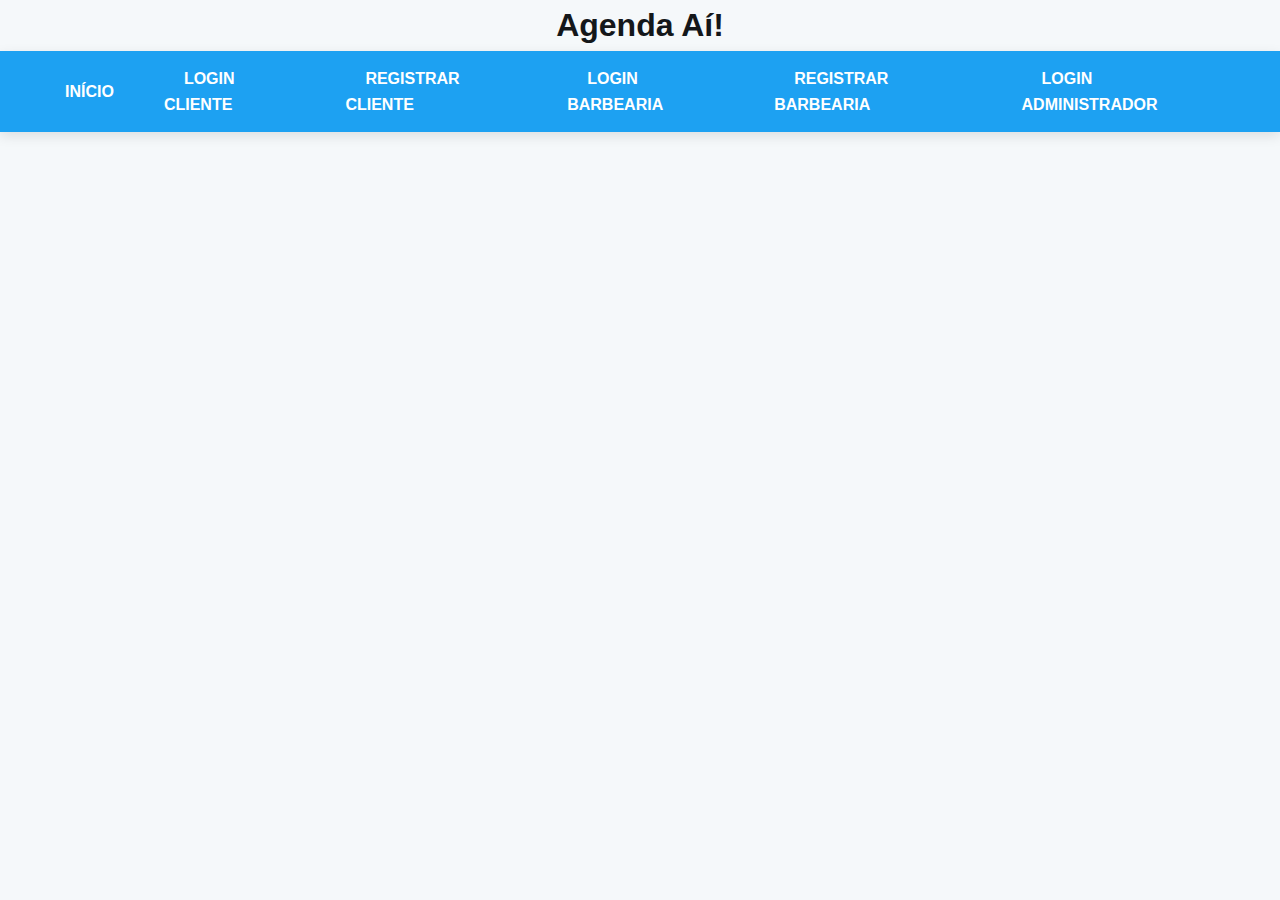
<file: index.html>
<!DOCTYPE html>
<html lang="pt-BR">
<head>
    <meta charset="UTF-8">
    <title>Página Inicial - Barbearia</title>
    <!-- Fonte Montserrat do Google Fonts -->
    <link href="https://fonts.googleapis.com/css2?family=Montserrat:wght@400;700&display=swap" rel="stylesheet">
    <!-- Arquivo CSS -->
    <link rel="stylesheet" href="styles.css">
</head>
<body>
    <center><h1>Agenda Aí!</h1></center>

    <!-- Navegação -->
    <nav>
        <ul id="menu">
            <li><a href="index.html">Início</a></li>
            <!-- Links adicionais serão inseridos via JavaScript -->
        </ul>
    </nav>

    <div id="barbeariasGrid" class="barbearias-grid">
    <!-- Barbearias serão carregadas aqui via JavaScript -->
    <script type="text/javascript">
        document.addEventListener('DOMContentLoaded', function() {
    const barbearias = JSON.parse(localStorage.getItem('barbearias')) || [];
    const grid = document.getElementById('barbeariasGrid');

    barbearias.forEach(barbearia => {
        const div = document.createElement('div');
        div.classList.add('barbearia-item');
        div.textContent = barbearia.nome; // Assumindo que cada barbearia tem uma propriedade 'nome'
        
        // Fazendo o quadrinho ser clicável e redirecionando para a página de agendamento
        div.addEventListener('click', () => {
            window.location.href = `schedule.html?barbeariaId=${barbearia.id}`; // Assumindo que cada barbearia tem um 'id' único
        });

        grid.appendChild(div);
    });
});

    </script>
</div>


    <!-- Scripts -->
    <script src="script.js"></script>
    <script>
        // Adicionar links ao menu com base no usuário logado
        const usuarioLogado = JSON.parse(sessionStorage.getItem('usuarioLogado'));
        const menu = document.getElementById('menu');

        if (usuarioLogado) {
            // Verifica o tipo de usuário logado e adiciona os links apropriados
            if (usuarioLogado.tipo === 'clientes') {
                menu.innerHTML += `
                    <li><a href="schedule.html">Agendar Horário</a></li>
                    <li><a href="#" id="logoutBtn">Logout</a></li>
                `;
            } else if (usuarioLogado.tipo === 'barbearias') {
                menu.innerHTML += `
                    <li><a href="appointments.html">Ver Agendamentos</a></li>
                    <li><a href="barber_services.html">Gerenciar Serviços</a></li>
                    <li><a href="#" id="logoutBtn">Logout</a></li>
                `;
            } else if (usuarioLogado.tipo === 'administradores') {
                menu.innerHTML += `
                    <li><a href="admin.html">Administração</a></li>
                    <li><a href="#" id="logoutBtn">Logout</a></li>
                `;
            }

            // Evento de logout
            document.getElementById('logoutBtn').addEventListener('click', function() {
                sessionStorage.removeItem('usuarioLogado');
                window.location.href = 'index.html';
            });

        } else {
            // Se nenhum usuário estiver logado, adicionar os links de login e registro
            menu.innerHTML += `
                <li><a href="login_client.html">Login Cliente</a></li>
                <li><a href="register_client.html">Registrar Cliente</a></li>
                <li><a href="login_barber.html">Login Barbearia</a></li>
                <li><a href="register_barber.html">Registrar Barbearia</a></li>
                <li><a href="login_admin.html">Login Administrador</a></li>
            `;
        }

        // Função para carregar as barbearias cadastradas
        function carregarBarbearias() {
            const barbearias = JSON.parse(localStorage.getItem('barbearias')) || [];
            const barbeariasContainer = document.getElementById('barbeariasContainer');

            // Limpar o container antes de preencher
            barbeariasContainer.innerHTML = '';

            // Criar um quadrinho para cada barbearia
            barbearias.forEach(barbearia => {
                const barbeariaDiv = document.createElement('div');
                barbeariaDiv.classList.add('barbearia-quad');
                barbeariaDiv.innerHTML = `
                    <h3>${barbearia.nome}</h3>
                    <p>Email: ${barbearia.email}</p>
                    <button onclick="selecionarBarbearia('${barbearia.id}')">Selecionar</button>
                `;
                barbeariasContainer.appendChild(barbeariaDiv);
            });
        }

        // Função para selecionar uma barbearia e redirecionar para o login do cliente
        function selecionarBarbearia(barbeariaId) {
            // Armazenar a barbearia selecionada no sessionStorage
            sessionStorage.setItem('barbeariaSelecionada', barbeariaId);
            // Redirecionar para o login do cliente
            window.location.href = 'login_client.html';
        }

        // Carregar as barbearias ao abrir a página
        carregarBarbearias();



    </script>
</body>
</html>
</file>
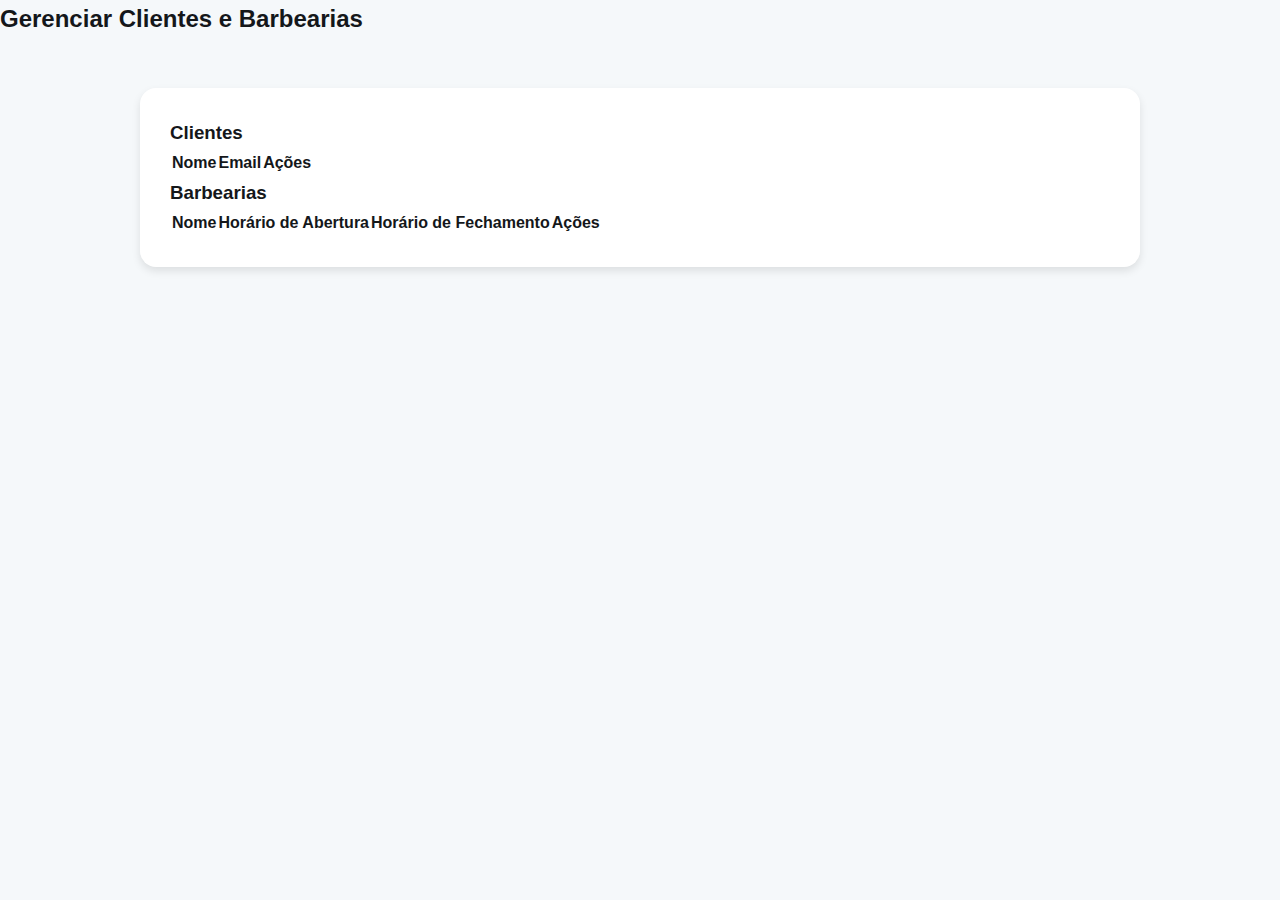
<file: admin.html>
<!DOCTYPE html>
<html lang="pt-BR">
<head>
    <meta charset="UTF-8">
    <title>Admin - Gerenciar Clientes e Barbearias</title>
    <link rel="stylesheet" href="styles.css">
</head>
<body>
    <h2>Gerenciar Clientes e Barbearias</h2>

    <div class="container">
        <h3>Clientes</h3>
        <table id="clientesTable">
            <thead>
                <tr>
                    <th>Nome</th>
                    <th>Email</th>
                    <th>Ações</th>
                </tr>
            </thead>
            <tbody>
                <!-- Clientes serão carregados aqui -->
            </tbody>
        </table>

        <h3>Barbearias</h3>
        <table id="barbeariasTable">
            <thead>
                <tr>
                    <th>Nome</th>
                    <th>Horário de Abertura</th>
                    <th>Horário de Fechamento</th>
                    <th>Ações</th>
                </tr>
            </thead>
            <tbody>
                <!-- Barbearias serão carregadas aqui -->
            </tbody>
        </table>
    </div>

    <script src="script.js"></script>
    <script>
        // Função para carregar os clientes
        function carregarClientes() {
            const clientes = JSON.parse(localStorage.getItem('clientes')) || [];
            const clientesTable = document.getElementById('clientesTable').querySelector('tbody');
            clientesTable.innerHTML = '';

            clientes.forEach((cliente, index) => {
                const row = document.createElement('tr');
                row.innerHTML = `
                    <td>${cliente.nome}</td>
                    <td>${cliente.email}</td>
                    <td>
                        <button onclick="editarCliente(${index})">Editar</button>
                        <button onclick="deletarCliente(${index})">Deletar</button>
                    </td>
                `;
                clientesTable.appendChild(row);
            });
        }

        // Função para carregar as barbearias
        function carregarBarbearias() {
            const barbearias = JSON.parse(localStorage.getItem('barbearias')) || [];
            const barbeariasTable = document.getElementById('barbeariasTable').querySelector('tbody');
            barbeariasTable.innerHTML = '';

            barbearias.forEach((barbearia, index) => {
                const row = document.createElement('tr');
                row.innerHTML = `
                    <td>${barbearia.nome}</td>
                    <td>${barbearia.horarioAbertura}</td>
                    <td>${barbearia.horarioFechamento}</td>
                    <td>
                        <button onclick="editarBarbearia(${index})">Editar</button>
                        <button onclick="deletarBarbearia(${index})">Deletar</button>
                    </td>
                `;
                barbeariasTable.appendChild(row);
            });
        }

        // Função para editar um cliente
        function editarCliente(index) {
            const clientes = JSON.parse(localStorage.getItem('clientes')) || [];
            const cliente = clientes[index];

            const nome = prompt('Editar Nome do Cliente:', cliente.nome);
            const email = prompt('Editar Email do Cliente:', cliente.email);

            if (nome && email) {
                clientes[index] = { nome, email };
                localStorage.setItem('clientes', JSON.stringify(clientes));
                carregarClientes(); // Recarregar a lista
            }
        }

        // Função para deletar um cliente
        function deletarCliente(index) {
            const clientes = JSON.parse(localStorage.getItem('clientes')) || [];
            if (confirm('Tem certeza que deseja deletar este cliente?')) {
                clientes.splice(index, 1);
                localStorage.setItem('clientes', JSON.stringify(clientes));
                carregarClientes(); // Recarregar a lista
            }
        }

        // Função para editar uma barbearia
        function editarBarbearia(index) {
            const barbearias = JSON.parse(localStorage.getItem('barbearias')) || [];
            const barbearia = barbearias[index];

            const nome = prompt('Editar Nome da Barbearia:', barbearia.nome);
            const horarioAbertura = prompt('Editar Horário de Abertura:', barbearia.horarioAbertura);
            const horarioFechamento = prompt('Editar Horário de Fechamento:', barbearia.horarioFechamento);

            if (nome && horarioAbertura && horarioFechamento) {
                barbearias[index] = { nome, horarioAbertura, horarioFechamento, servicos: barbearia.servicos };
                localStorage.setItem('barbearias', JSON.stringify(barbearias));
                carregarBarbearias(); // Recarregar a lista
            }
        }

        // Função para deletar uma barbearia
        function deletarBarbearia(index) {
            const barbearias = JSON.parse(localStorage.getItem('barbearias')) || [];
            if (confirm('Tem certeza que deseja deletar esta barbearia?')) {
                barbearias.splice(index, 1);
                localStorage.setItem('barbearias', JSON.stringify(barbearias));
                carregarBarbearias(); // Recarregar a lista
            }
        }

        // Carregar dados ao abrir a página
        carregarClientes();
        carregarBarbearias();
    </script>
</body>
</html>
</file>
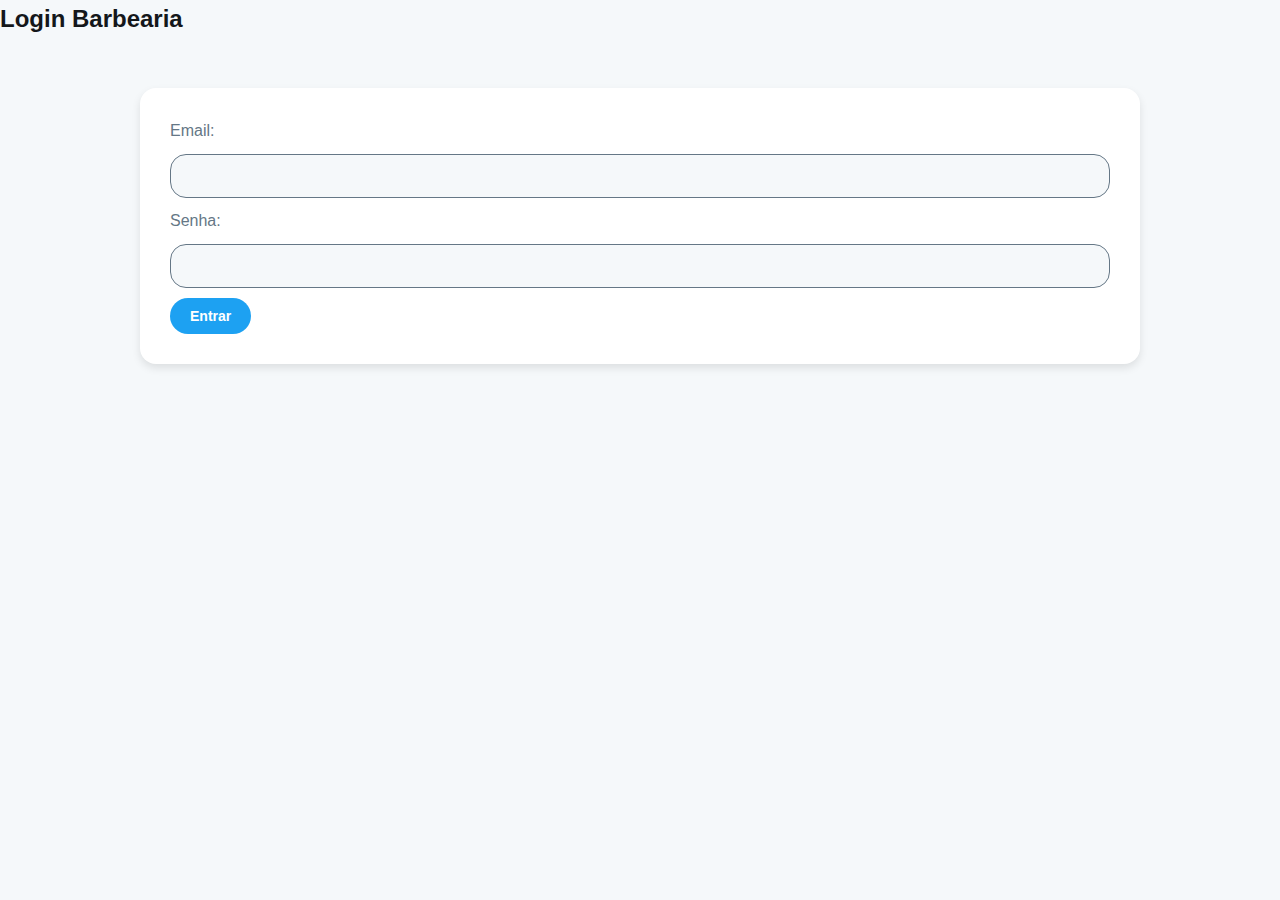
<file: barber_services.html>
<!DOCTYPE html>
<html lang="pt-BR">
<head>
    <meta charset="UTF-8">
    <title>Gerenciar Serviços da Barbearia</title>
    <!-- Fonte Montserrat do Google Fonts -->
    <link href="https://fonts.googleapis.com/css2?family=Montserrat:wght@400;700&display=swap" rel="stylesheet">
    <!-- Arquivo CSS -->
    <link rel="stylesheet" href="styles.css">
</head>
<body>
    <h2>Gerenciar Serviços da Barbearia</h2>

    <div class="container">
        <label for="nomeServico">Nome do Serviço:</label>
        <input type="text" id="nomeServico" required>

        <label for="duracaoServico">Duração (minutos):</label>
        <input type="number" id="duracaoServico" required>

        <label for="precoServico">Preço (R$):</label>
        <input type="number" id="precoServico" required>

        <button id="adicionarServicoBtn">Adicionar Serviço</button>

        <h3>Serviços Cadastrados:</h3>
        <ul id="listaServicos">
            <!-- Serviços serão listados aqui -->
        </ul>
    </div>

    <script src="script.js"></script>
    <script>
        // Verificar se a barbearia está logada
        const barberLogado = verificarLogin('barbearias');
        if (!barberLogado) {
            alert('Por favor, faça login como barbearia.');
            window.location.href = 'login_barber.html';
        }

        // Função para carregar os serviços da barbearia
        function carregarServicosBarbearia() {
            const servicos = JSON.parse(localStorage.getItem('servicosBarbearia')) || [];
            const listaServicos = document.getElementById('listaServicos');
            listaServicos.innerHTML = '';

            if (servicos.length === 0) {
                listaServicos.innerHTML = '<li>Nenhum serviço cadastrado.</li>';
            } else {
                servicos.forEach(servico => {
                    const li = document.createElement('li');
                    li.textContent = `${servico.nome} - ${servico.duracao} min - R$ ${servico.preco}`;
                    listaServicos.appendChild(li);
                });
            }
        }

        // Função para adicionar um serviço
        function adicionarServicoBarbearia() {
            const nome = document.getElementById('nomeServico').value;
            const duracao = Number(document.getElementById('duracaoServico').value);
            const preco = Number(document.getElementById('precoServico').value);

            if (!nome || !duracao || !preco) {
                alert('Por favor, preencha todos os campos.');
                return;
            }

            const servicos = JSON.parse(localStorage.getItem('servicosBarbearia')) || [];
            const novoServico = { nome, duracao, preco };
            servicos.push(novoServico);
            localStorage.setItem('servicosBarbearia', JSON.stringify(servicos));

            alert('Serviço adicionado com sucesso!');
            carregarServicosBarbearia();

            // Limpar os campos
            document.getElementById('nomeServico').value = '';
            document.getElementById('duracaoServico').value = '';
            document.getElementById('precoServico').value = '';
        }

        document.getElementById('adicionarServicoBtn').addEventListener('click', adicionarServicoBarbearia);

        // Carregar serviços ao abrir a página
        carregarServicosBarbearia();


        document.addEventListener('DOMContentLoaded', function() {
    const barbeariaLogada = JSON.parse(sessionStorage.getItem('barbeariaLogada'));

    if (!barbeariaLogada) {
        // Se não houver usuário logado, redireciona para a página de login
        alert('Por favor, faça o login novamente.');
        window.location.href = 'login_barbearia.html';
    } else {
        // Exibe as informações da barbearia logada
        document.getElementById('nomeBarbearia').textContent = `Bem-vindo, ${barbeariaLogada.nome}`;
    }
});


    </script>
</body>
</html>
</file>
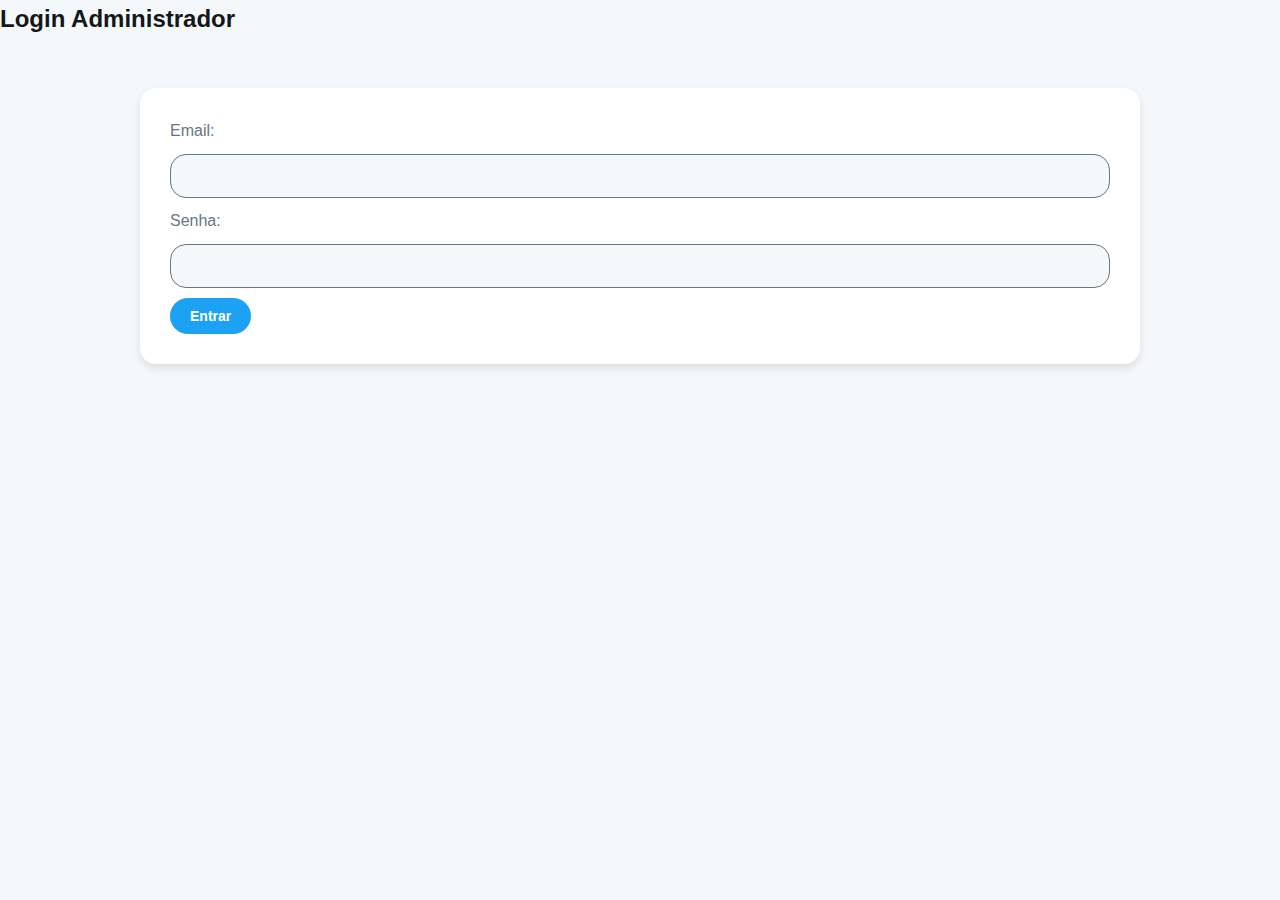
<file: login_admin.html>
<!DOCTYPE html>
<html lang="pt-BR">
<head>
    <meta charset="UTF-8">
    <title>Login Administrador</title>
    <!-- Fonte Montserrat do Google Fonts -->
    <link href="https://fonts.googleapis.com/css2?family=Montserrat:wght@400;700&display=swap" rel="stylesheet">
    <!-- Arquivo CSS -->
    <link rel="stylesheet" href="styles.css">
</head>
<body>
    <h2>Login Administrador</h2>

    <div class="container">
        <label for="email">Email:</label>
        <input type="email" id="email" required>

        <label for="senha">Senha:</label>
        <input type="password" id="senha" required>

        <button id="loginBtn">Entrar</button>
        <p class="error" id="errorMsg"></p>
    </div>

    <script src="script.js"></script>
    <script>
        // Evento de login do administrador
        document.getElementById('loginBtn').addEventListener('click', function() {
            const email = document.getElementById('email').value;
            const senha = document.getElementById('senha').value;

            // Tentar realizar o login do administrador
            const resultado = loginUsuario('administradores', email, senha);

            if (resultado.success) {
                window.location.href = 'admin.html';
            } else {
                document.getElementById('errorMsg').innerText = resultado.message;
            }
        });
    </script>
</body>
</html>
</file>
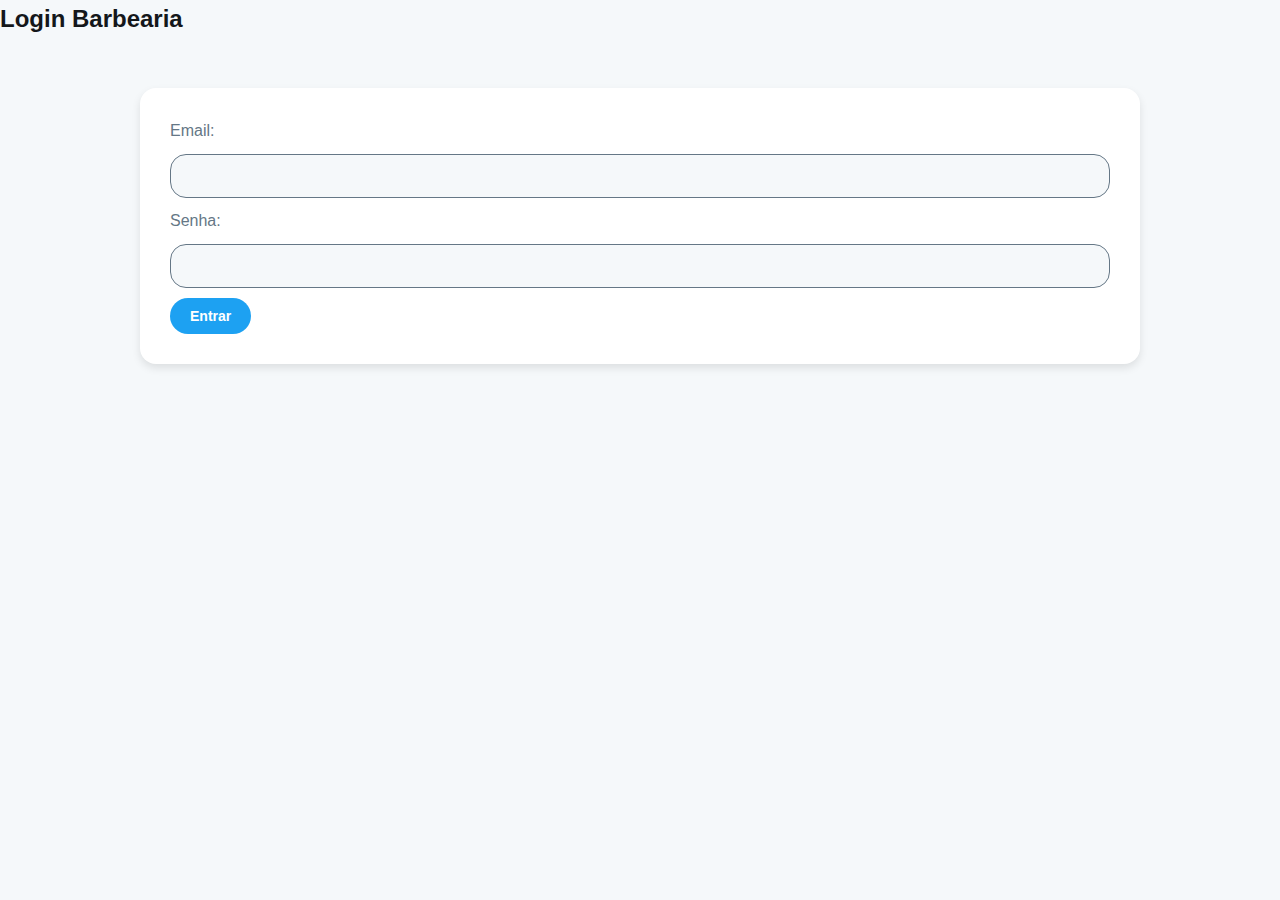
<file: login_barber.html>
<!DOCTYPE html>
<html lang="pt-BR">
<head>
    <meta charset="UTF-8">
    <title>Login Barbearia</title>
    <!-- Fonte Montserrat do Google Fonts -->
    <link href="https://fonts.googleapis.com/css2?family=Montserrat:wght@400;700&display=swap" rel="stylesheet">
    <!-- Arquivo CSS -->
    <link rel="stylesheet" href="styles.css">
</head>
<body>
    <h2>Login Barbearia</h2>

    <div class="container">
        <label for="email">Email:</label>
        <input type="email" id="email" required>

        <label for="senha">Senha:</label>
        <input type="password" id="senha" required>

        <button id="loginBarbeariaBtn">Entrar</button>
        <p class="error" id="errorMsg"></p> <!-- Exibir erro aqui -->
    </div>

    <!-- Mover o script para o final -->
    <script src="script.js"></script>
    <script>
        // Função de login quando o botão "Entrar" é clicado
        document.getElementById('loginBarbeariaBtn').addEventListener('click', function() {
            console.log('O botão Entrar foi clicado!'); // Depuração
            const emailInput = document.getElementById('email').value.trim().toLowerCase();
            const senhaInput = document.getElementById('senha').value.trim();
            const errorMsg = document.getElementById('errorMsg');
            errorMsg.textContent = ''; // Limpa a mensagem de erro

            // Recuperar as barbearias do localStorage
            const barbearias = JSON.parse(localStorage.getItem('barbearias')) || [];

            // Verificar se a barbearia com o email e senha fornecidos existe
            const barbeariaEncontrada = barbearias.find(barbearia => 
                barbearia.email.toLowerCase() === emailInput && barbearia.senha === senhaInput
            );

            if (barbeariaEncontrada) {
                // Armazenar a sessão do usuário (simula login)
                sessionStorage.setItem('barbeariaLogada', JSON.stringify(barbeariaEncontrada));

                // Redirecionar para a página da barbearia
                alert('Login realizado com sucesso!');
                window.location.href = 'barber_services.html';
            } else {
                // Exibir mensagem de erro diretamente na página
                errorMsg.textContent = 'Email ou senha incorretos!';
                errorMsg.style.color = 'red'; // Exibir erro em vermelho
            }
        });
    </script>
</body>
</html>
</file>
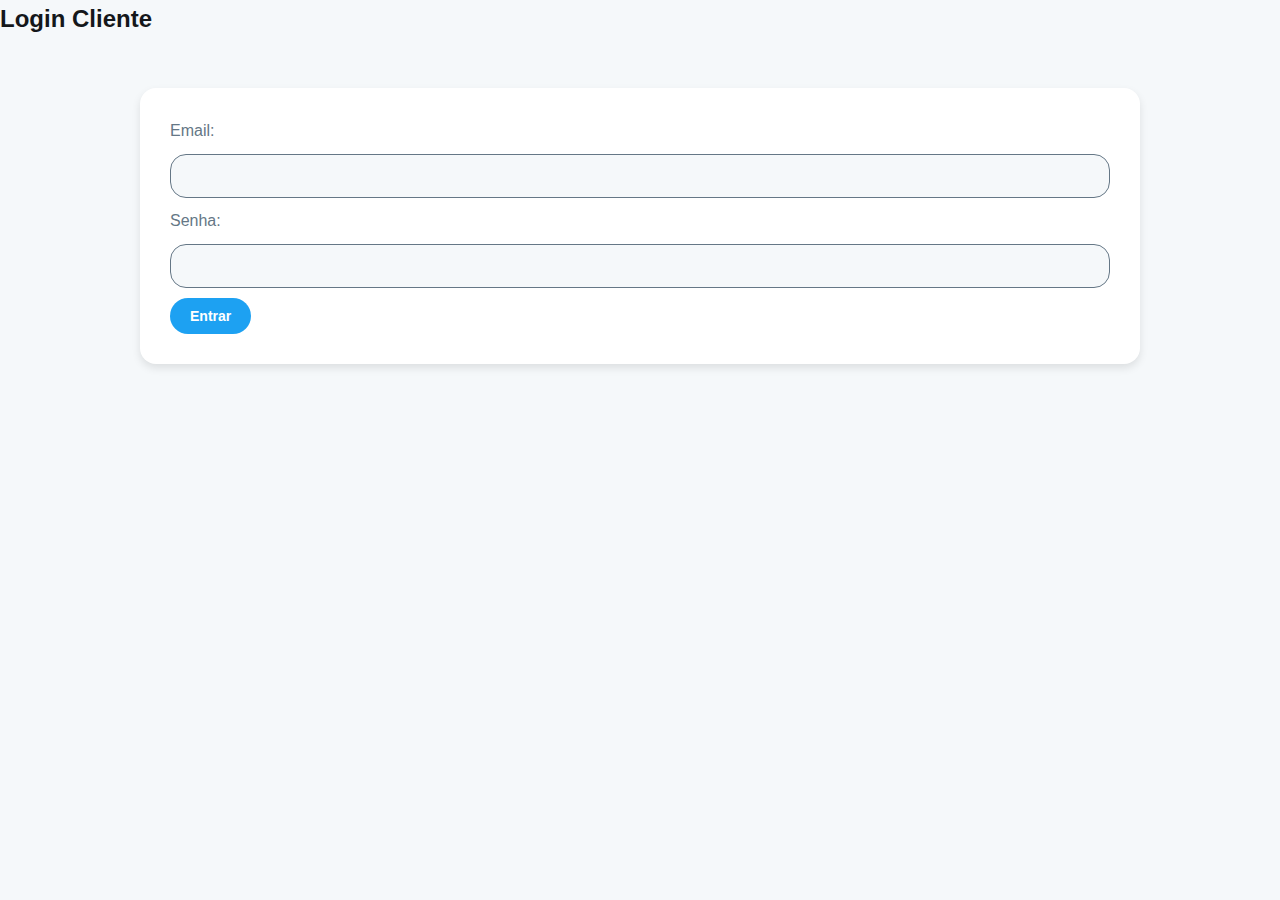
<file: login_client.html>
<!DOCTYPE html>
<html lang="pt-BR">
<head>
    <meta charset="UTF-8">
    <title>Login Cliente</title>
    <!-- Fonte Montserrat do Google Fonts -->
    <link href="https://fonts.googleapis.com/css2?family=Montserrat:wght@400;700&display=swap" rel="stylesheet">
    <!-- Arquivo CSS -->
    <link rel="stylesheet" href="styles.css">
</head>
<body>
    <h2>Login Cliente</h2>

    <div class="container">
        <label for="email">Email:</label>
        <input type="email" id="email" required>

        <label for="senha">Senha:</label>
        <input type="password" id="senha" required>

        <button id="loginClienteBtn">Entrar</button>
        <p class="error" id="errorMsg"></p>
    </div>

    <script src="script.js"></script>
    <script>
        // Evento de login do cliente
        document.getElementById('loginClienteBtn').addEventListener('click', function() {
            const email = document.getElementById('email').value;
            const senha = document.getElementById('senha').value;

            // Tentar realizar o login do cliente
            const resultado = loginUsuario('clientes', email, senha);

            if (resultado.success) {
                // Verificar se uma barbearia foi selecionada
                const barbeariaSelecionada = sessionStorage.getItem('barbeariaSelecionada');
                
                if (barbeariaSelecionada) {
                    // Redirecionar para a página de agendamento da barbearia
                    window.location.href = `schedule.html?barbearia=${barbeariaSelecionada}`;
                } else {
                    // Redirecionar para uma página padrão, se não houver barbearia selecionada
                    window.location.href = 'schedule.html';
                }
            } else {
                document.getElementById('errorMsg').innerText = resultado.message;
            }
        });
    </script>
</body>
</html>
</file>
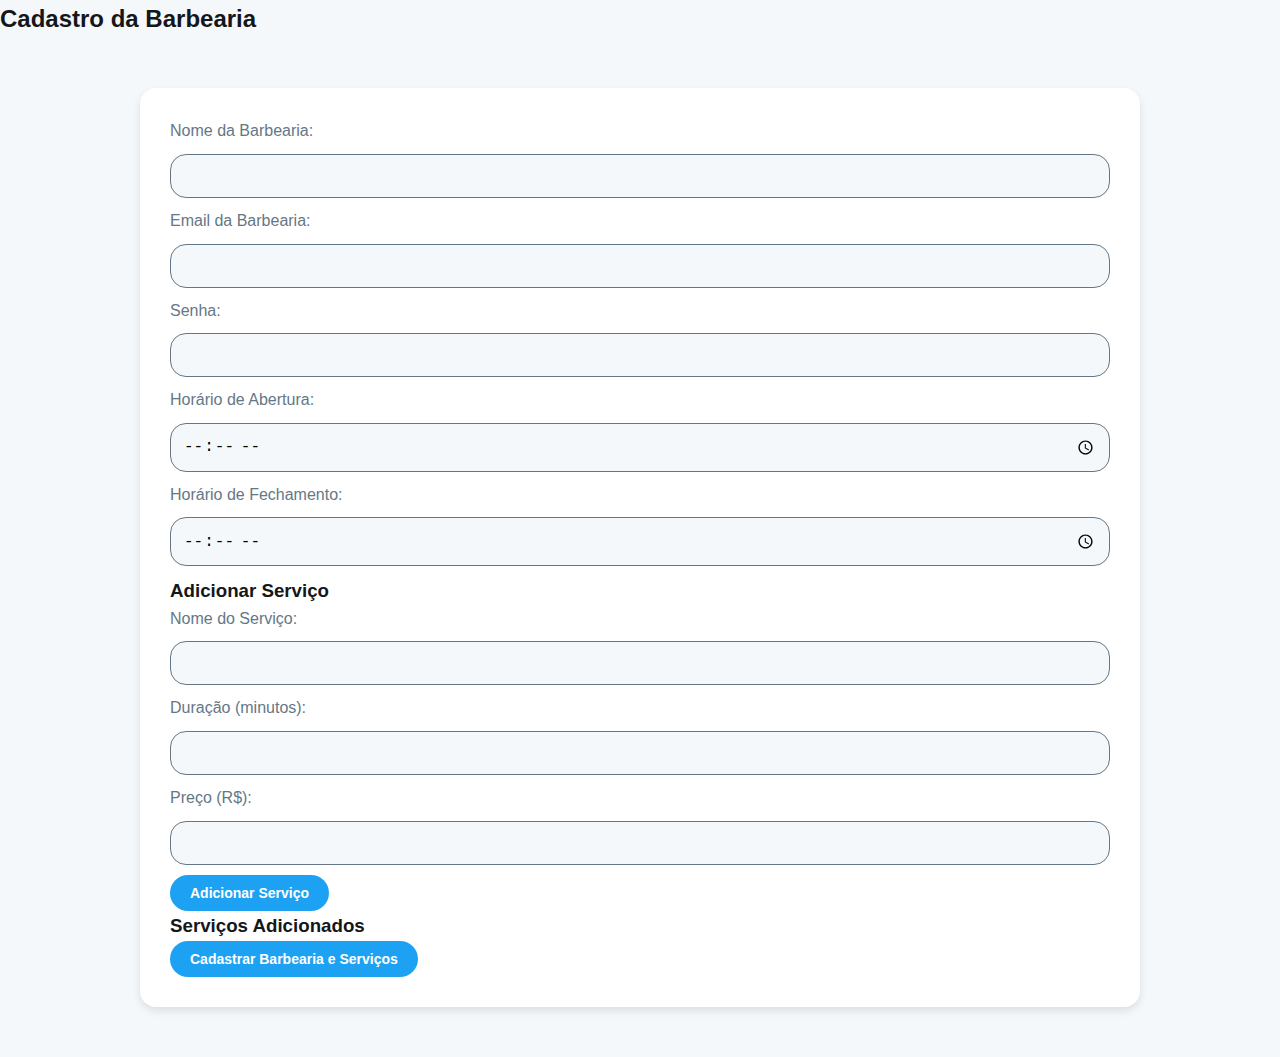
<file: register_barber.html>
<!DOCTYPE html>
<html lang="pt-BR">
<head>
    <meta charset="UTF-8">
    <title>Cadastro da Barbearia</title>
    <link rel="stylesheet" href="styles.css">
</head>
<body>
    <h2>Cadastro da Barbearia</h2>

    <div class="container">
        <label for="nomeBarbearia">Nome da Barbearia:</label>
        <input type="text" id="nomeBarbearia" required>

        <label for="emailBarbearia">Email da Barbearia:</label>
        <input type="email" id="emailBarbearia" required>

        <label for="senhaBarbearia">Senha:</label>
        <input type="password" id="senhaBarbearia" required>

        <label for="horarioAbertura">Horário de Abertura:</label>
        <input type="time" id="horarioAbertura" required>

        <label for="horarioFechamento">Horário de Fechamento:</label>
        <input type="time" id="horarioFechamento" required>

        <h3>Adicionar Serviço</h3>
        <label for="nomeServico">Nome do Serviço:</label>
        <input type="text" id="nomeServico" required>

        <label for="duracaoServico">Duração (minutos):</label>
        <input type="number" id="duracaoServico" required>

        <label for="precoServico">Preço (R$):</label>
        <input type="number" id="precoServico" required>

        <button id="adicionarServicoBtn">Adicionar Serviço</button>

        <h3>Serviços Adicionados</h3>
        <ul id="listaServicos">
            <!-- Serviços adicionados aparecerão aqui -->
        </ul>

        <button id="cadastrarBarbeariaBtn">Cadastrar Barbearia e Serviços</button>
    </div>

    <script src="script.js"></script>
    <script>

       


        let servicos = [];

        function adicionarServico() {
            const nomeServico = document.getElementById('nomeServico').value;
            const duracaoServico = Number(document.getElementById('duracaoServico').value);
            const precoServico = Number(document.getElementById('precoServico').value);

            if (!nomeServico || !duracaoServico || !precoServico) {
                alert('Preencha todos os campos do serviço.');
                return;
            }

            const novoServico = { nome: nomeServico, duracao: duracaoServico, preco: precoServico };
            servicos.push(novoServico);

            // Exibir o serviço na lista
            const listaServicos = document.getElementById('listaServicos');
            const li = document.createElement('li');
            li.textContent = `${nomeServico} - ${duracaoServico} min - R$ ${precoServico}`;
            listaServicos.appendChild(li);

            // Limpar os campos do serviço
            document.getElementById('nomeServico').value = '';
            document.getElementById('duracaoServico').value = '';
            document.getElementById('precoServico').value = '';
        }

        function cadastrarBarbearia() {
             document.getElementById('cadastrarBarbeariaBtn').addEventListener('click', function() {
    const nome = document.getElementById('nomeBarbearia').value;
    const email = document.getElementById('emailBarbearia').value;
    const senha = document.getElementById('senhaBarbearia').value;
    const horarioAbertura = document.getElementById('horarioAbertura').value;
    const horarioFechamento = document.getElementById('horarioFechamento').value;

    if (!nome || !email || !senha || !horarioAbertura || !horarioFechamento) {
        alert('Por favor, preencha todos os campos.');
        return;
    }

    const novaBarbearia = {
        nome,
        email,
        senha, // Senha sendo armazenada aqui
        horarioAbertura,
        horarioFechamento
    };

    const barbearias = JSON.parse(localStorage.getItem('barbearias')) || [];
    barbearias.push(novaBarbearia);
    localStorage.setItem('barbearias', JSON.stringify(barbearias));

    alert('Barbearia cadastrada com sucesso!');
    window.location.href = 'index.html'; // Redirecionar para a página de login
});

        }

        document.getElementById('adicionarServicoBtn').addEventListener('click', adicionarServico);
        document.getElementById('cadastrarBarbeariaBtn').addEventListener('click', cadastrarBarbearia);
    </script>
</body>
</html>
</file>
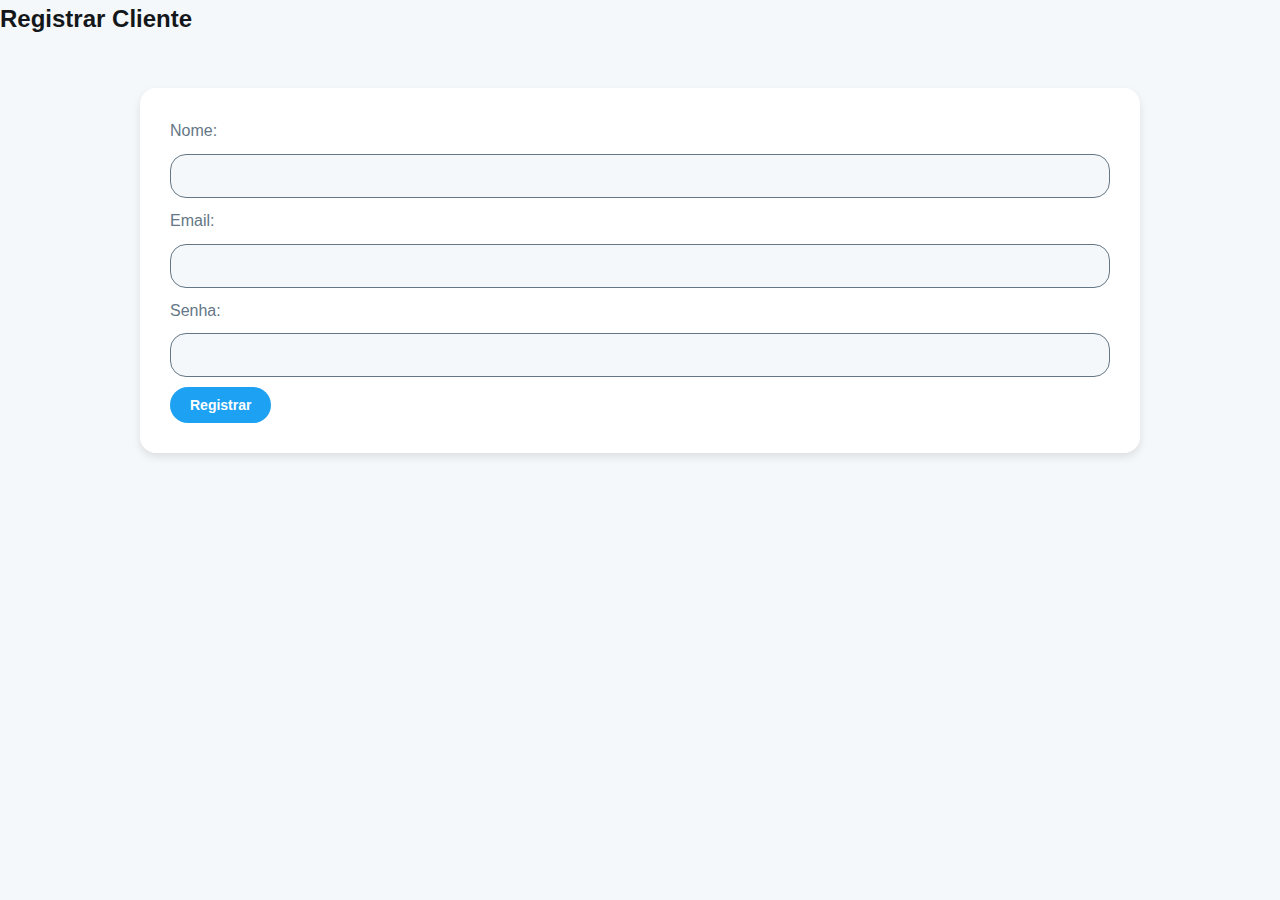
<file: register_client.html>
<!DOCTYPE html>
<html lang="pt-BR">
<head>
    <meta charset="UTF-8">
    <title>Registrar Cliente</title>
    <!-- Fonte Montserrat do Google Fonts -->
    <link href="https://fonts.googleapis.com/css2?family=Montserrat:wght@400;700&display=swap" rel="stylesheet">
    <!-- Arquivo CSS -->
    <link rel="stylesheet" href="styles.css">
</head>
<body>
    <h2>Registrar Cliente</h2>

    <div class="container">
        <label for="nome">Nome:</label>
        <input type="text" id="nome" required>

        <label for="email">Email:</label>
        <input type="email" id="email" required>

        <label for="senha">Senha:</label>
        <input type="password" id="senha" required>

        <button id="registerBtn">Registrar</button>
        <p class="error" id="errorMsg"></p>
    </div>

    <script src="script.js"></script>
    <script>
        // Função para simular registro no localStorage
        function registrarUsuario(colecao, dados) {
            // Verifica se os campos estão preenchidos
            if (!dados.nome || !dados.email || !dados.senha) {
                return { success: false, message: 'Todos os campos são obrigatórios.' };
            }

            // Simulando a gravação no localStorage (para fins de teste)
            let clientes = JSON.parse(localStorage.getItem(colecao)) || [];
            clientes.push(dados);
            localStorage.setItem(colecao, JSON.stringify(clientes));

            // Retorna sucesso
            return { success: true, message: 'Registro realizado com sucesso!' };
        }

        // Evento de registro do cliente
        document.getElementById('registerBtn').addEventListener('click', function() {
            const nome = document.getElementById('nome').value;
            const email = document.getElementById('email').value;
            const senha = document.getElementById('senha').value;

            // Tentar registrar o cliente
            const resultado = registrarUsuario('clientes', { nome, email, senha });

            if (resultado.success) {
                alert('Registro realizado com sucesso!');
                window.location.href = 'login_client.html';
            } else {
                document.getElementById('errorMsg').innerText = resultado.message;
            }
        });
    </script>
</body>
</html>
</file>
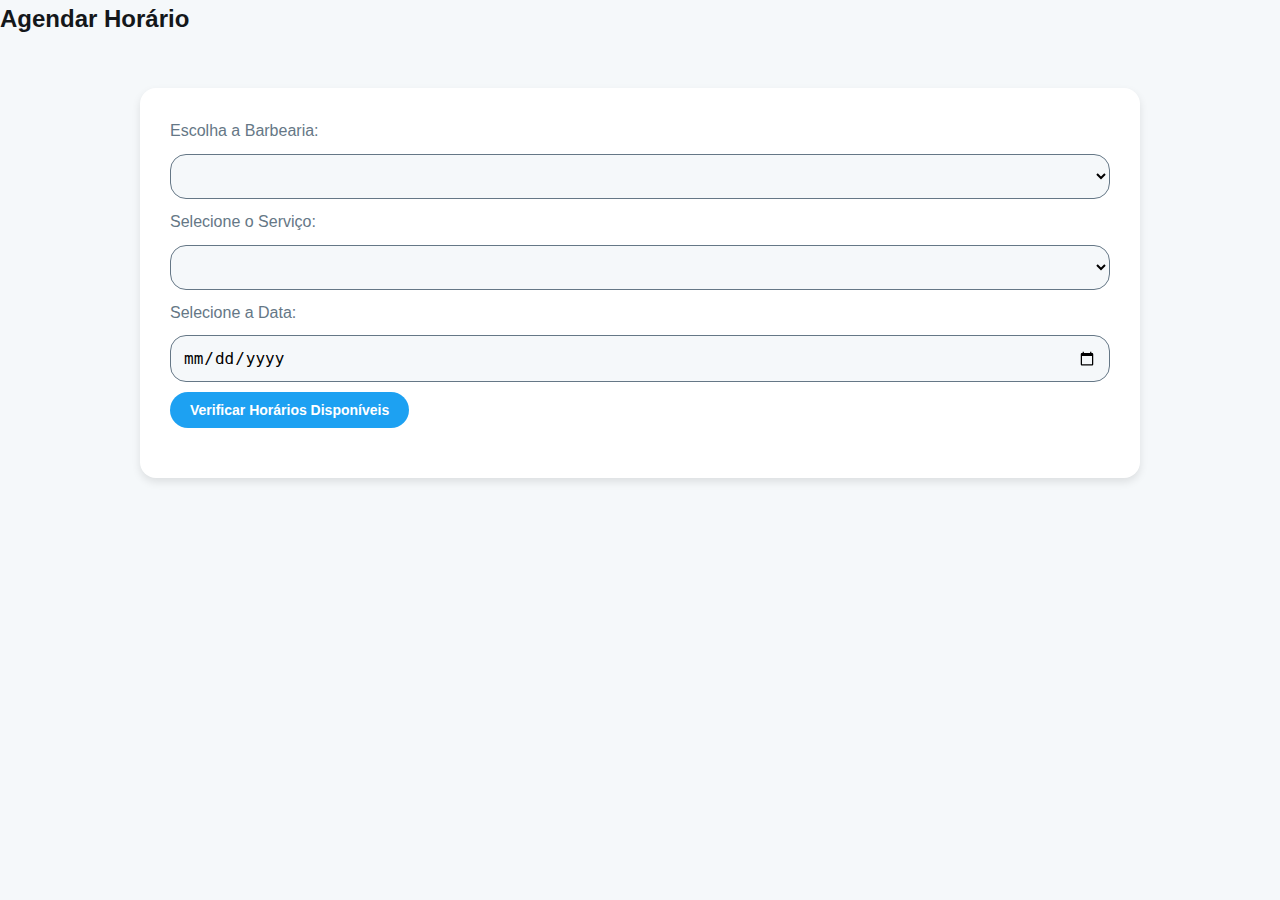
<file: schedule.html>
<!DOCTYPE html>
<html lang="pt-BR">
<head>
    <meta charset="UTF-8">
    <title>Agendar Horário</title>
    <link rel="stylesheet" href="styles.css">
</head>
<body>
    <h2>Agendar Horário</h2>

    <div class="container">
        <!-- Seleção da Barbearia -->
        <label for="barbearia">Escolha a Barbearia:</label>
        <select id="barbearia" required>
            <!-- Opções de barbearias serão carregadas aqui -->
        </select>

        <label for="servico">Selecione o Serviço:</label>
        <select id="servico" required>
            <!-- Opções de serviços serão carregadas aqui -->
        </select>

        <label for="date">Selecione a Data:</label>
        <input type="date" id="date" required>

        <button onclick="verificarHorariosDisponiveis()">Verificar Horários Disponíveis</button>

        <div id="horariosGrid" class="horarios-grid">
            <!-- Horários disponíveis serão exibidos aqui -->
        </div>

        <button id="agendarBtn" style="display: none;">Agendar Horário</button>
    </div>

    <script src="script.js"></script>
    <script>
        let barbeariaSelecionada = null;
        let horarioSelecionado = null;

        function carregarBarbearias() {
            const barbearias = JSON.parse(localStorage.getItem('barbearias')) || [];
            const selectBarbearia = document.getElementById('barbearia');
            selectBarbearia.innerHTML = '';

            barbearias.forEach((barbearia, index) => {
                const option = document.createElement('option');
                option.value = index; // Índice da barbearia
                option.text = barbearia.nome;
                selectBarbearia.appendChild(option);
            });
        }

        function carregarServicos() {
            const barbearias = JSON.parse(localStorage.getItem('barbearias')) || [];
            const barbeariaIndex = document.getElementById('barbearia').value;
            const barbearia = barbearias[barbeariaIndex];
            barbeariaSelecionada = barbearia; // Guardar barbearia selecionada
            const selectServico = document.getElementById('servico');
            selectServico.innerHTML = '';

            barbearia.servicos.forEach(servico => {
                const option = document.createElement('option');
                option.value = servico.duracao;
                option.text = `${servico.nome} - ${servico.duracao} min - R$ ${servico.preco}`;
                selectServico.appendChild(option);
            });
        }

        function exibirHorarios() {
            const container = document.getElementById('availableSlots');
            container.innerHTML = ''; // Limpar horários

            const duracaoServico = parseInt(document.getElementById('servico').value);
            const horarioAbertura = barbeariaSelecionada.horarioAbertura;
            const horarioFechamento = barbeariaSelecionada.horarioFechamento;

            const aberturaMinutos = converterHoraParaMinutos(horarioAbertura);
            const fechamentoMinutos = converterHoraParaMinutos(horarioFechamento);
            horarioSelecionado = null;

            for (let minutos = aberturaMinutos; minutos + duracaoServico <= fechamentoMinutos; minutos += 30) {
                const horario = converterMinutosParaHora(minutos);
                const horarioDiv = document.createElement('div');
                horarioDiv.classList.add('horario-quad');
                horarioDiv.innerText = horario;

                horarioDiv.addEventListener('click', function() {
                    horarioSelecionado = horario;
                    document.getElementById('agendar').style.display = 'block';
                });

                container.appendChild(horarioDiv);
            }
        }

        function converterHoraParaMinutos(hora) {
            const [h, m] = hora.split(':').map(Number);
            return h * 60 + m;
        }

        function converterMinutosParaHora(minutos) {
            const h = String(Math.floor(minutos / 60)).padStart(2, '0');
            const m = String(minutos % 60).padStart(2, '0');
            return `${h}:${m}`;
        }

        function agendarServico() {
            const dataSelecionada = document.getElementById('date').value;
            const servicoSelecionado = document.getElementById('servico').selectedOptions[0].text;

            if (!horarioSelecionado || !dataSelecionada) {
                alert('Por favor, selecione um horário e uma data válidos.');
                return;
            }

            const agendamentos = JSON.parse(localStorage.getItem('agendamentos')) || [];
            agendamentos.push({
                barbearia: barbeariaSelecionada.nome,
                servico: servicoSelecionado,
                data: dataSelecionada,
                horario: horarioSelecionado
            });

            localStorage.setItem('agendamentos', JSON.stringify(agendamentos));
            alert('Agendamento realizado com sucesso!');
            document.getElementById('agendar').style.display = 'none';
        }

        document.getElementById('barbearia').addEventListener('change', carregarServicos);
        document.getElementById('checkAvailability').addEventListener('click', exibirHorarios);
        document.getElementById('agendar').addEventListener('click', agendarServico);

        // Carregar barbearias ao iniciar
        carregarBarbearias();

        function verificarHorariosDisponiveis() {
    const barbeariaIndex = document.getElementById('barbearia').value;
    const barbearias = JSON.parse(localStorage.getItem('barbearias')) || [];
    const barbearia = barbearias[barbeariaIndex];

    const grid = document.getElementById('horariosGrid');
    grid.innerHTML = ''; // Limpar grid anterior

    let horarioInicio = parseInt(barbearia.horarioAbertura.split(':')[0]);
    let horarioFim = parseInt(barbearia.horarioFechamento.split(':')[0]);

    for (let hora = horarioInicio; hora < horarioFim; hora++) {
        for (let minuto = 0; minuto < 60; minuto += 30) { // Intervalo de 30 minutos
            let horario = `${hora}:${minuto === 0 ? '00' : minuto}`;
            const horarioDiv = document.createElement('div');
            horarioDiv.classList.add('horario-quad');
            horarioDiv.textContent = horario;
            horarioDiv.onclick = function() {
                selecionarHorario(horario, barbeariaIndex);
            };
            grid.appendChild(horarioDiv);
        }
    }
}
function selecionarHorario(horario, barbeariaIndex) {
    const agendamentos = JSON.parse(localStorage.getItem('agendamentos')) || [];
    if (agendamentos.some(ag => ag.horario === horario && ag.barbeariaIndex === barbeariaIndex)) {
        alert('Este horário já está agendado!');
        return;
    }

    const novoAgendamento = {
        barbeariaIndex,
        horario,
        cliente: 'Nome do Cliente' // Aqui você deveria integrar o sistema de login do cliente
    };

    agendamentos.push(novoAgendamento);
    localStorage.setItem('agendamentos', JSON.stringify(agendamentos));

    document.getElementById('horariosGrid').querySelectorAll('.horario-quad').forEach(div => {
        if (div.textContent === horario) div.classList.add('indisponivel');
    });

    alert('Horário agendado com sucesso!');
}
document.addEventListener('DOMContentLoaded', function() {
    const urlParams = new URLSearchParams(window.location.search);
    const barbeariaId = urlParams.get('barbeariaId'); // Pegando o ID da barbearia da URL

    if (barbeariaId) {
        const select = document.getElementById('barbearia');
        select.value = barbeariaId; // Definindo o valor selecionado baseado no ID
        carregarServicos(barbeariaId); // Função para carregar os serviços da barbearia selecionada
    }
});

    </script>
</body>
</html
</file>
<file: styles.css>
:root {
    --primary-color: #1DA1F2; /* Twitter Blue */
    --secondary-color: #657786; /* Texto secundário */
    --accent-color: #F45D22; /* Twitter Orange (para ações) */
    --background-color: #F5F8FA; /* Fundo claro */
    --light-color: #ffffff; /* Branco para cards */
    --dark-color: #14171A; /* Texto principal */
    --font-family: 'Helvetica Neue', Arial, sans-serif;
    --border-radius: 16px; /* Bordas arredondadas estilo Twitter */
    --box-shadow-color: rgba(0, 0, 0, 0.1); /* Sombras leves */
    --hover-shadow-color: rgba(0, 0, 0, 0.15); /* Sombras mais fortes ao hover */
    --transition-speed: 0.4s; /* Velocidade de transições sofisticadas */
}

/* Reset e Normalização */
*,
*::before,
*::after {
    box-sizing: border-box;
    margin: 0;
    padding: 0;
}

/* Estilos Globais */
body {
    font-family: var(--font-family);
    background: var(--background-color);
    color: var(--dark-color);
    line-height: 1.6;
    -webkit-font-smoothing: antialiased;
    margin: 0;
    padding: 0;
    transition: background-color var(--transition-speed), color var(--transition-speed);
}

/* Cabeçalhos */
h1, h2, h3 {
    font-weight: 700;
    color: var(--dark-color);
    animation: fadeInUp 1s ease-in-out both;
}

p, label {
    color: var(--secondary-color);
}

/* Animação FadeIn sofisticada */
@keyframes fadeInUp {
    from {
        opacity: 0;
        transform: translateY(20px);
    }
    to {
        opacity: 1;
        transform: translateY(0);
    }
}

/* Navegação com animações */
nav {
    background-color: var(--primary-color);
    padding: 15px 30px;
    box-shadow: 0 4px 12px var(--box-shadow-color);
    position: sticky;
    top: 0;
    z-index: 1000;
    animation: slideInDown 1s ease both;
}

nav ul {
    list-style: none;
    display: flex;
    justify-content: center;
    align-items: center;
}

nav ul li {
    margin: 0 15px;
}

nav ul li a {
    color: var(--light-color);
    text-transform: uppercase;
    font-weight: 600;
    padding: 10px 20px;
    border-radius: var(--border-radius);
    text-decoration: none;
    transition: background-color var(--transition-speed), transform var(--transition-speed);
}

nav ul li a:hover {
    background-color: rgba(29, 161, 242, 0.1);
    color: var(--light-color);
    transform: translateY(-3px) rotate(2deg); /* Leve rotação ao hover */
}

/* Animação SlideIn para navegação */
@keyframes slideInDown {
    from {
        opacity: 0;
        transform: translateY(-50px);
    }
    to {
        opacity: 1;
        transform: translateY(0);
    }
}

/* Responsividade do Menu */
@media (max-width: 768px) {
    nav ul {
        flex-direction: column;
        padding: 20px;
        background-color: var(--primary-color);
        border-radius: 10px;
        box-shadow: 0 4px 8px var(--box-shadow-color);
    }

    nav ul li {
        margin: 10px 0;
    }

    nav ul li a {
        width: 100%;
        text-align: center;
        padding: 15px;
    }
}

/* Estilos para Containers */
.container {
    max-width: 1000px;
    margin: 50px auto;
    padding: 30px;
    background-color: var(--light-color);
    border-radius: var(--border-radius);
    box-shadow: 0 4px 8px var(--box-shadow-color);
    transition: box-shadow var(--transition-speed), transform var(--transition-speed);
    animation: zoomIn 0.8s ease-in-out both;
}

.container:hover {
    box-shadow: 0 8px 20px var(--hover-shadow-color);
    transform: scale(1.02); /* Pequeno efeito de zoom ao hover */
}

/* Animação Zoom In sofisticada */
@keyframes zoomIn {
    from {
        opacity: 0;
        transform: scale(0.95);
    }
    to {
        opacity: 1;
        transform: scale(1);
    }
}

/* Botões Estilo Twitter */
button {
    background-color: var(--primary-color);
    color: white;
    font-weight: bold;
    padding: 10px 20px;
    border: none;
    border-radius: 30px;
    cursor: pointer;
    transition: background-color var(--transition-speed), transform var(--transition-speed), box-shadow var(--transition-speed);
    font-size: 14px;
    animation: fadeInUp 1s ease-in-out both;
}

button:hover {
    background-color: rgba(29, 161, 242, 0.8);
    transform: translateY(-2px);
    box-shadow: 0 6px 12px var(--hover-shadow-color); /* Sombra mais profunda */
}

/* Formulários */
input, select {
    width: 100%;
    padding: 12px;
    margin: 10px 0;
    border: 1px solid var(--secondary-color);
    border-radius: var(--border-radius);
    font-size: 16px;
    background-color: var(--background-color);
    transition: border-color var(--transition-speed), box-shadow var(--transition-speed);
    animation: fadeInUp 0.8s ease-in-out both;
}

input:focus, select:focus {
    outline: none;
    border-color: var(--primary-color);
    box-shadow: 0 0 10px var(--hover-shadow-color);
}

/* Estilos de Grade Inspirados no Twitter */
.barbearias-grid, .horarios-grid {
    display: grid;
    grid-template-columns: repeat(3, 1fr);
    gap: 20px;
    margin-top: 20px;
    animation: fadeInUp 0.8s ease-in-out both;
}

@media (max-width: 1200px) {
    .barbearias-grid, .horarios-grid {
        grid-template-columns: repeat(2, 1fr);
    }
}

@media (max-width: 768px) {
    .barbearias-grid, .horarios-grid {
        grid-template-columns: 1fr;
    }
}

/* Itens da Grade de Barbearias */
.barbearia-item, .horario-quad {
    background-color: var(--light-color);
    padding: 20px;
    border-radius: var(--border-radius);
    box-shadow: 0 4px 8px var(--box-shadow-color);
    text-align: center;
    cursor: pointer;
    transition: transform var(--transition-speed), box-shadow var(--transition-speed);
    animation: bounceIn 1s ease-in-out both;
}

.barbearia-item:hover, .horario-quad:hover {
    transform: translateY(-2px);
    box-shadow: 0 6px 12px var(--hover-shadow-color);
}

/* Animação Bounce In sofisticada */
@keyframes bounceIn {
    0% {
        opacity: 0;
        transform: scale(0.9);
    }
    50% {
        opacity: 0.8;
        transform: scale(1.05);
    }
    100% {
        opacity: 1;
        transform: scale(1);
    }
}

/* Horário Selecionado */
.horario-quad.active {
    background-color: var(--accent-color);
    color: white;
    animation: pulse 1s infinite alternate;
}

/* Animação Pulse para horário selecionado */
@keyframes pulse {
    0% {
        transform: scale(1);
    }
    100% {
        transform: scale(1.05);
    }
}

/* Botão Flutuante (FAB) */
.fab {
    position: fixed;
    bottom: 20px;
    right: 20px;
    background-color: var(--primary-color);
    border-radius: 50%;
    padding: 15px 20px;
    box-shadow: 0 4px 8px var(--hover-shadow-color);
    transition: background-color var(--transition-speed), box-shadow var(--transition-speed), transform var(--transition-speed);
    cursor: pointer;
    color: white;
    font-size: 24px;
    animation: bounceIn 1s ease-in-out both;
}

.fab:hover {
    background-color: rgba(29, 161, 242, 0.8);
    transform: translateY(-5px) rotate(10deg); /* Animação de rotação e flutuação */
    box-shadow: 0 6px 12px var(--hover-shadow-color);
}

/* Animação de Flutuação para o FAB */
@keyframes float {
    0% {
        transform: translateY(0);
    }
    50% {
        transform: translateY(-10px);
    }
    100% {
        transform: translateY(0);
    }
}

/* Aplicando a animação de flutuação constante ao FAB */
.fab {
    animation: float 3s ease-in-out infinite;
}

/* Animações Suaves e Sofisticadas */
@keyframes fadeIn {
    from {
        opacity: 0;
        transform: translateY(10px);
    }
    to {
        opacity: 1;
        transform: translateY(0);
    }
}

.container, button, input, select, .barbearia-item, .horario-quad {
    animation: fadeIn 0.5s ease-in-out both;
}
</file>
